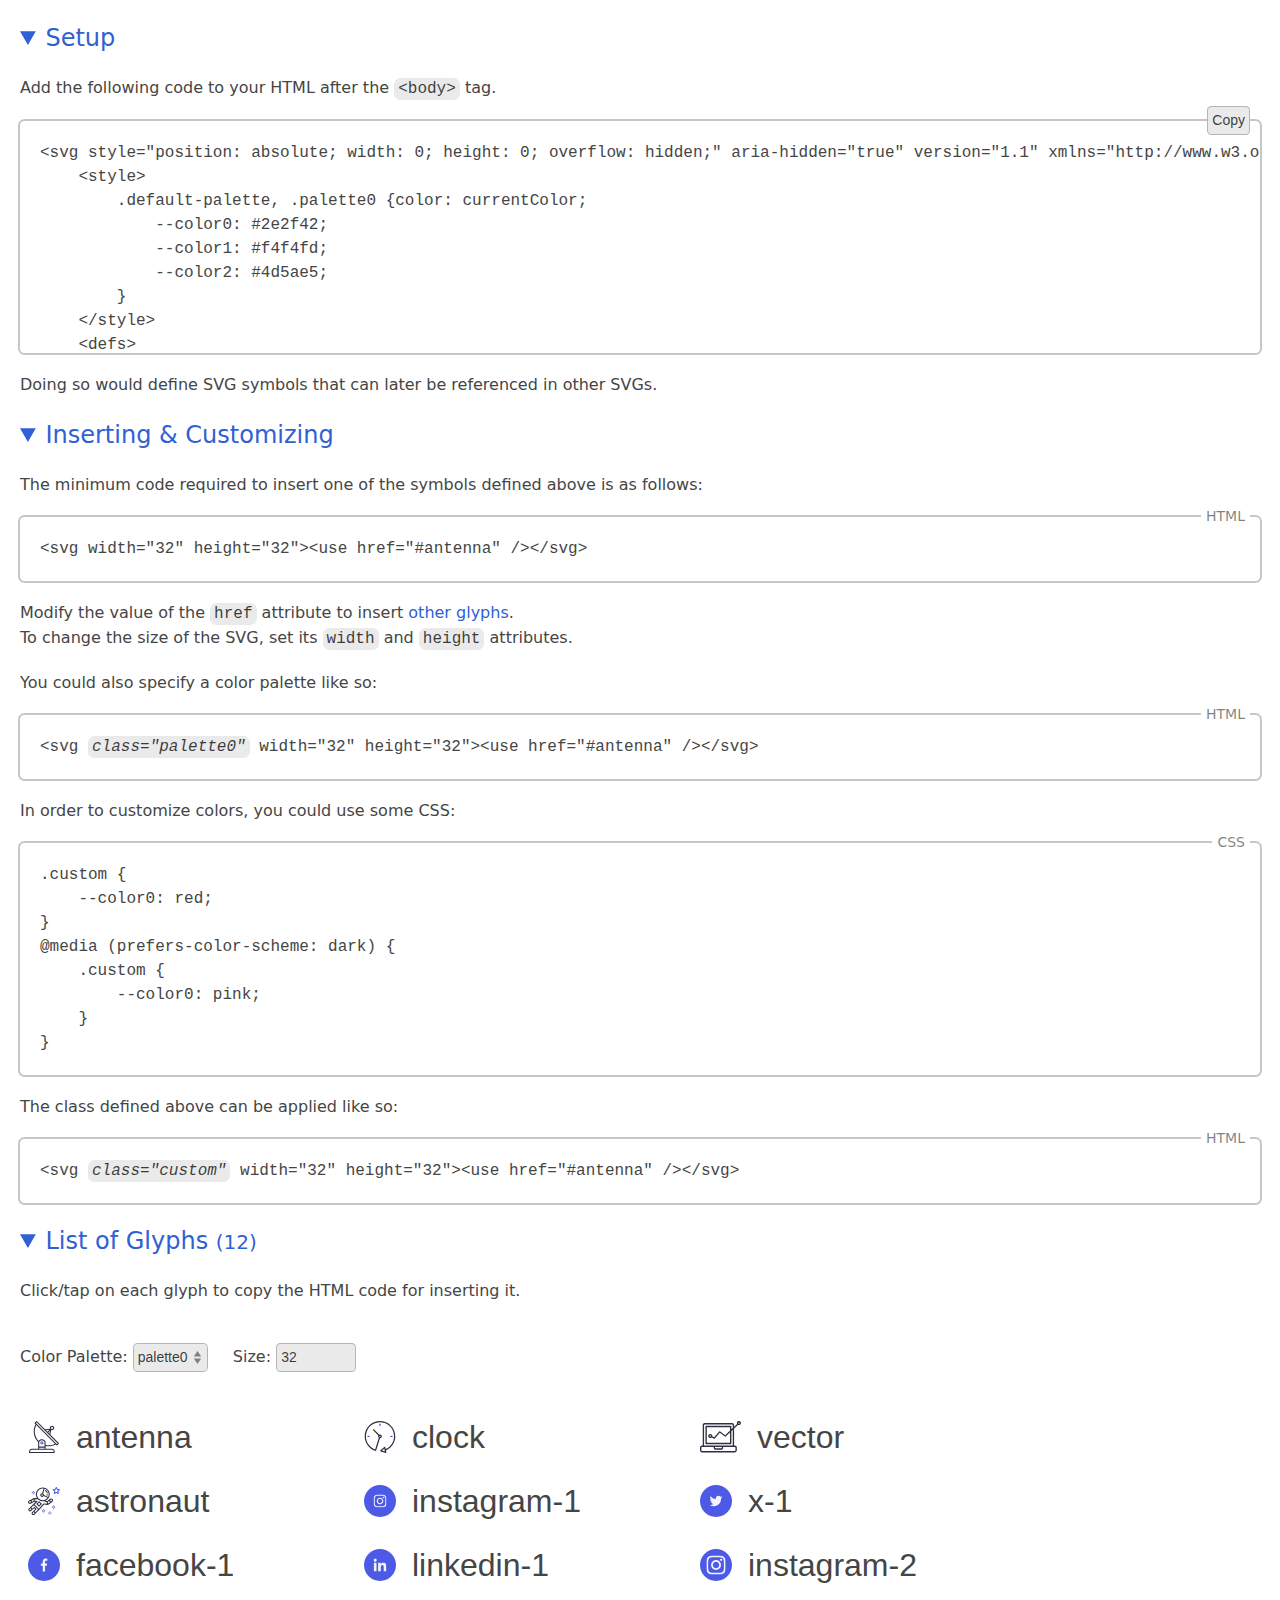
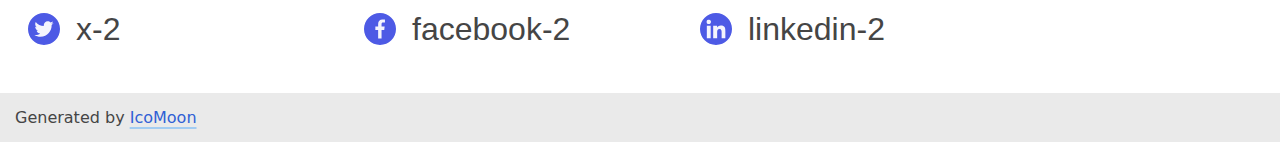
<file: images/sprite-svg/demo.html>
<!doctype html>
<html lang="en">
<head>
    <title>SVG symbol defs | Demo &amp; Reference</title>
    <meta charset="utf-8">
    <meta name="viewport" content="width=device-width, initial-scale=1">
    <meta name="description" content="">
    <!-- The following CSS is not required for using generated glyphs. -->
    <style>::selection{color:var(--off7);background:var(--blue2)}a{color:var(--blue0);text-decoration:none}a:active{color:var(--off7)}@media (hover){a:hover{color:var(--off7)}}.decoratedLinks a{text-decoration:underline;text-decoration-thickness:2px;text-decoration-skip-ink:none;text-decoration-color:var(--color, var(--blue2));text-underline-offset:4px;transition:text-decoration .3s,text-decoration-color .5s,text-underline-offset .3s,color .2s}.decoratedLinks a:hover{--color: var(--off5);text-underline-offset:6px}.decoratedLinks ._noLine,.undecoratedLinks a{text-decoration:none}.decoratedLinks a:focus-visible{text-decoration:none}@keyframes focusRingAnimation{0%{outline-width:4px}}:root,:root.light{color-scheme:light;background:var(--on2);color:var(--fg);font-family:ui-sans-serif,system-ui,-apple-system,sans-serif;font-size:16px;line-height:1.5;--bg: #eaeaea;--fg: #454545;--red-rgb: 215, 0, 21;--red: rgb(var(--red-rgb));--orange: rgb(242, 141, 0);--green: #00a100;--focus: rgba(0, 195, 255, .8);--blue0: #3060d5;--blue2: #a2ccf2;--on2: #fff;--off4: rgba(0, 0, 0, .2254);--off5: rgba(0, 0, 0, .5127);--off6: rgba(0, 0, 0, .7659);--off7: #000}@media (prefers-color-scheme: dark){:root{color-scheme:dark;--bg: #242424;--fg: #bababa;--red-rgb: 255, 105, 97;--red: rgb(var(--red-rgb));--orange: rgb(255, 159, 10);--green: #5eba6e;--focus: rgba(0, 137, 179, .8);--blue0: #8abbef;--blue2: #3e6486;--on2: #000;--off4: rgba(255, 255, 255, .1649);--off5: rgba(255, 255, 255, .4257);--off6: rgba(255, 255, 255, .8142);--off7: #fff}}:root.dark{color-scheme:dark;--bg: #242424;--fg: #bababa;--red-rgb: 255, 105, 97;--red: rgb(var(--red-rgb));--orange: rgb(255, 159, 10);--green: #5eba6e;--focus: rgba(0, 137, 179, .8);--blue0: #8abbef;--blue2: #3e6486;--on2: #000;--off4: rgba(255, 255, 255, .1649);--off5: rgba(255, 255, 255, .4257);--off6: rgba(255, 255, 255, .8142);--off7: #fff}.mvn{margin-bottom:0;margin-top:0}.rltv{position:relative}.monospace,code,pre{font-family:ui-monospace,SFMono-Regular,SF Mono,Menlo,Consolas,Liberation Mono,monospace}body{margin:0;min-height:calc(100vh - 20px);padding-top:20px}details,section{padding:0 20px}details{margin-bottom:20px}details[open]{margin-bottom:0}summary{color:var(--blue0);cursor:default;font-size:1.5em;width:fit-content}summary:hover,summary:active{color:var(--off7)}h1,summary{font-weight:500}h1,strong,code,em{color:var(--off6)}code,em{background:var(--bg);box-shadow:0 0 0 2px var(--bg);margin:0 2px;padding:0 2px}footer{background:var(--bg);line-height:19px;margin-top:20px;padding:15px;position:sticky;top:100%}p{max-width:76ch}p,pre{margin-bottom:20px;margin-top:20px}ul{list-style-position:inside;margin:20px 0;padding:20px}.br0,a,button,code,em,input,pre,select,summary,textarea,ul{border-radius:4.5px}input,select,.copy{box-shadow:inset 0 0 0 1px var(--off4);background-color:var(--bg);border:0;color:var(--off6);font-size:14px;line-height:19px;margin:0;padding:5px}input:hover,input:active,select:hover,select:active,.copy:hover,.copy:active{color:var(--off7);box-shadow:inset 0 0 0 1px var(--off5)}input:focus,select:focus,.copy:focus{box-shadow:none}select{appearance:none;background-image:url([data-uri]);background-position:right center;background-repeat:no-repeat;background-size:1.5em 50%;padding-right:20px}label{display:inline-block;margin:20px 20px 0 0}:focus-visible{outline:3px solid;outline-color:var(--focus);box-shadow:none}:focus-visible:not(:invalid){animation:focusRingAnimation .2s}pre{box-shadow:0 0 0 2px var(--off4);overflow:scroll;padding:20px;position:relative}textarea{background:none;border:0;box-shadow:0 0 0 2px var(--off4);color:var(--fg);display:block;font-size:1rem;margin:10px 0;min-height:1.5em;padding:5px;resize:vertical;width:calc(100% - 10px)}[data-lang]{position:relative}[data-lang]:after{background:var(--on2);border-radius:4.5px;color:var(--off5);content:attr(data-lang);font-size:14px;line-height:1;padding:2px 5px;position:absolute;right:10px;top:-.7em}.copy{position:absolute;right:10px;top:-15px}.copy:disabled{background:var(--on2);box-shadow:inset 0 0 0 1px var(--green);color:var(--green);font-weight:600}._demo_glyphs {background: var(--background, transparent);display: flex;flex-wrap: wrap;margin: 20px -20px 0;padding: 5px 20px 20px;}@media (prefers-color-scheme: dark) {:root.light ._demo_glyphs {background: var(--background, #000);color: #bababa;--on2: #000;--off4: currentColor;--green: #5eba6e;}}@media (prefers-color-scheme: light) {:root.light ._demo_glyphs {background: var(--background, #fff);color: #454545;--on2: #fff;--off4: currentColor;--green: #00a100;}}._demo_glyph {background: none;border: none;color: var(--color);font-family: sans-serif !important;font-size: var(--glyph-size);line-height: 1;margin: 1rem 1rem 0 0;overflow: hidden;padding: 0.5rem;padding: max(0.5rem, 0.15625em);text-align: left;text-overflow: ellipsis;white-space: nowrap;width: 10em;width: max(10em, 15rem);}._demo_glyph span {pointer-events: none;}.centered {display: flex;align-items: center;}.glyphTitle {overflow: hidden;text-overflow: ellipsis;line-height: 1.25;}button._demo_glyph:hover {box-shadow: 0 0 0 2px var(--color, var(--off4));}button._demo_glyph:active {box-shadow: 0 0 0 2px var(--color, var(--fg));}button._demo_glyph._demo_copied {box-shadow: 0 0 0 2px var(--green);}._demo_copied {position: relative;}._demo_copied::before {content: "";}._demo_copied::after {align-items: center;background: linear-gradient(to left, var(--background, var(--on2)) 8ch, transparent);color: var(--color, var(--green));content: "✓ Copied";display: flex;font-family: ui-sans-serif,system-ui,-apple-system,sans-serif !important;font-size: max(1rem, 0.5em);height: 100%;justify-content: right;line-height: 1;padding-right: 0.5em;position: absolute;right: 0;top: 0;width: 50%;}#_demo_defs-wrapper {position: relative;} #_demo_setup {max-height: 8lh;} #_demo_size {width: 5em;} ._demo_glyph svg {flex-shrink: 0; margin-right: 1rem; pointer-events: none;} body {--glyph-size: 32px;}</style>
</head>
<body>
<svg style="position: absolute; width: 0; height: 0; overflow: hidden;" aria-hidden="true" version="1.1" xmlns="http://www.w3.org/2000/svg" xmlns:xlink="http://www.w3.org/1999/xlink">
    <style>
        .default-palette, .palette0 {color: currentColor;
            --color0: #2e2f42;
            --color1: #f4f4fd;
            --color2: #4d5ae5;
        }
    </style>
    <defs>
        <symbol id="antenna" viewBox="0 0 64 64" fill="none">
            <path fill="var(--color0, #2e2f42)" d="M61.5463 44.1952 44.6599 27.1851l1.8741-9.231c0.4836 0.1888 0.9978 0.2875 1.5168 0.2912h0.0128c2.3846 0.0282 4.3404-1.882 4.3687-4.2665s-1.882-4.3404-4.2665-4.3687c-2.3846-0.0281-4.3404 1.882-4.3687 4.2666-6e-3 0.5102 0.0784 1.0174 0.2495 1.4982l-9.92 1.2107L17.9452 0.32C17.7467 0.1175 17.4757 23e-4 17.1921 0c-0.28 15e-4-0.5481 0.1129-0.7466 0.3104l-3.0251 3.008c-0.4164 0.4165-0.4164 1.0917 0 1.5083l1.6277 1.6512c-6.3061 11.5958-4.2578 25.9556 5.039 35.3258 0.0853 0.0816 0.1842 0.1476 0.2922 0.1952-0.0672 0.361-0.1022 0.7272-0.1045 1.0944v12.3734h-12.8C4.5308 55.4701 2.145 57.856 2.1415 60.8l0 2.1333C2.1415 63.5224 2.6191 64 3.2082 64h49.0666c0.5891 0 1.0667-0.4776 1.0667-1.0667V60.8c-35e-4-2.944-2.3893-5.3299-5.3333-5.3333h-12.8v-5.4838c2.0052 0.4206 4.0482 0.635 6.097 0.64 4.9163-53e-4 9.7543-1.2309 14.08-3.5669l1.6363 1.6459c0.1985 0.2025 0.4695 0.3177 0.7531 0.32 0.28-15e-4 0.5481-0.113 0.7466-0.3104l3.0251-3.008c0.4164-0.4166 0.4164-1.0918 0-1.5083zM46.5596 12.4661c0.8354-0.8309 2.1862-0.8272 3.017 82e-4 0.8309 0.8353 0.8272 2.1861-82e-4 3.0169-0.3998 0.3977-0.9409 0.6209-1.5049 0.6208h-64e-4c-1.1781-61e-4-2.1284-0.9661-2.1223-2.1444 3e-3-0.564 0.2291-1.1037 0.629-1.5015zM44.0487 19.4752l-1.1968 5.8912-2.351-2.3648zM42.837 17.6715l-3.84 3.8176-2.9707-2.9867zM48.0082 57.6c1.7673 0 3.2 1.4327 3.2 3.2v1.0667H4.2748l0-1.0667c0-1.7673 1.4327-3.2 3.2-3.2zM33.0748 53.3333v2.1334H22.4081v-2.1334zM22.4081 51.2v-8.1067c0-2.5877 2.3926-4.6933 5.3334-4.6933s5.3333 2.1056 5.3333 4.6933V51.2zM35.2082 47.808v-4.7147c0-3.7642-3.3494-6.8266-7.4667-6.8266-2.6622-0.0408-5.1515 1.3142-6.5622 3.5722-8.1154-8.5476-9.9429-21.2904-4.5572-31.7742l37.2037 37.4169c-5.7448 2.9224-12.3303 3.7452-18.6176 2.3264zM57.7863 46.4405l-1.5029-1.5114L17.1815 5.5915 15.6721 4.0789l1.5094-1.504 15.8698 15.9595c75e-4 0 0.0118 0.0139 0.0193 0.0192l26.2293 26.3829z" />
            <path fill="var(--color2, #4d5ae5)" d="M27.7511 40.5333h-96e-4c-1.7673-27e-4-3.2021 1.4279-3.2048 3.1952s1.4279 3.2021 3.1952 3.2048h96e-4c1.7673 27e-4 3.2021-1.4279 3.2048-3.1952 26e-4-1.7673-1.4279-3.2021-3.1952-3.2048zM28.4978 44.4896c-0.2008 0.1997-0.473 0.3114-0.7563 0.3104-0.5891-31e-4-1.0641-0.4831-1.0611-1.0722 15e-4-0.282 0.1146-0.5518 0.3144-0.7508 0.1986-0.1974 0.4667-0.3089 0.7467-0.3104 0.5891 31e-4 1.0641 0.4831 1.0611 1.0722-15e-4 0.282-0.1146 0.5518-0.3144 0.7508z" />
        </symbol>
        <symbol id="clock" viewBox="0 0 64 64" fill="var(--color2, #4d5ae5)">
            <path fill="var(--color0, #2e2f42)" d="M62.5933 30.6025C62.5899 13.6978 48.8828-34e-4 31.9775 0 15.0728 34e-4 1.3716 13.7109 1.375 30.6157c29e-4 13.3159 8.6138 25.1021 21.2988 29.1524 0.1211 0.0381 0.2471 0.0576 0.3736 0.0571 0.2412-5e-4 0.4775-0.0649 0.685-0.1875 0.27-0.1597 0.4717-0.4136 0.5664-0.7129l7.73-24.5c2.1133-0.0107 3.8174-1.7329 3.8062-3.8457-0.0108-2.1133-1.7325-3.8174-3.8457-3.8066-0.5684 24e-4-1.1294 0.1333-1.6402 0.3828L20.1372 16.9419c-0.5068-0.4893-1.314-0.4751-1.8032 0.0312-0.4776 0.4947-0.4776 1.2779 0 1.7725l10.2065 10.2183c-0.7832 1.5986-0.3354 3.5283 1.0728 4.6181L22.248 56.9277C7.6924 51.5659 0.2393 35.4199 5.6011 20.8643 10.9629 6.3086 27.1089-1.1445 41.6646 4.2173 56.2202 9.5791 63.6733 25.7256 58.3115 40.2808c-2.6196 7.1113-8.0019 12.8623-14.9243 15.9467l-0.7959-3.7485c-0.1455-0.689-0.8227-1.1294-1.5117-0.9834-0.2173 0.0464-0.419 0.1485-0.585 0.2964l-7.6738 6.8511c-0.5264 0.4682-0.5732 1.2744-0.1045 1.8008 0.1524 0.1709 0.3477 0.2978 0.5664 0.3676l9.7974 3.127c0.6704 0.2153 1.3887-0.1533 1.604-0.8242 0.0683-0.2119 0.0796-0.4375 0.0337-0.6553l-0.7822-3.6782c11.3286-4.7759 18.684-15.8843 18.6577-28.1783zM31.9844 29.3272c0.7041 0 1.2754 0.5712 1.2754 1.2753 0 0.7046-0.5713 1.2754-1.2754 1.2754-0.7046 0-1.2754-0.5708-1.2754-1.2754 0-0.7041 0.5708-1.2753 1.2754-1.2753zM36.1851 59.0552l4.3681-3.8965 1.2056 5.6807z" />
            <path d="M30.709 6.3701v2.5508c0 0.7046 0.5708 1.2754 1.2754 1.2754 0.7041 0 1.2754-0.5708 1.2754-1.2754V6.3701c0-0.7041-0.5713-1.2754-1.2754-1.2754-0.7046 0-1.2754 0.5713-1.2754 1.2754z" />
            <path d="M7.752 29.3271c-0.7046 0-1.2754 0.5713-1.2754 1.2754 0 0.7046 0.5708 1.2754 1.2753 1.2754h2.5508c0.7046 0 1.2754-0.5708 1.2754-1.2754 0-0.7041-0.5708-1.2754-1.2754-1.2754z" />
            <path d="M56.2162 31.8779c0.7046 0 1.2754-0.5708 1.2754-1.2754 0-0.7041-0.5708-1.2754-1.2754-1.2754h-2.5507c-0.7041 0-1.2754 0.5713-1.2754 1.2754 0 0.7046 0.5713 1.2754 1.2754 1.2754z" />
        </symbol>
        <symbol id="vector" viewBox="0 0 64 50" fill="none">
            <path fill="var(--color0, #2e2f42)" d="M3.1983 49.0856h51.1732c1.7663 0 3.1984-1.4321 3.1984-3.1983v-4.2645c0-1.7662-1.4321-3.1983-3.1984-3.1983h-1.0661V11.8379l6.0557-5.7366c1.4055 0.6929 3.1067 0.2723 4.0265-0.9974 0.9204-1.2691 0.7913-3.0166-0.305-4.1369-1.0963-1.1202-2.8402-1.2873-4.1296-0.3956-1.2889 0.8922-1.747 2.5835-1.0849 4.0041l-4.5627 4.3254V6.4412c0-1.7662-1.432-3.1983-3.1983-3.1983l-42.6443 0c-1.7663 0-3.1984 1.4321-3.1984 3.1983l0 31.9833H3.1983C1.4321 38.4245 0 39.8566 0 41.6228v4.2645c0 1.7662 1.4321 3.1983 3.1983 3.1983zM60.7682 2.1768c0.5887 0 1.0661 0.4774 1.0661 1.0661 0 0.5888-0.4774 1.0661-1.0661 1.0661-0.5888 0-1.0661-0.4773-1.0661-1.0661 0-0.5887 0.4773-1.0661 1.0661-1.0661zM6.3967 6.4412c0-0.5887 0.4773-1.0661 1.0661-1.0661l42.6443 0c0.5887 0 1.0661 0.4774 1.0661 1.0661v4.4774l-2.1322 2.026V8.5735c0-0.5888-0.4774-1.0662-1.0661-1.0662l-38.3799 0c-0.5888 0-1.0661 0.4774-1.0661 1.0661l0 26.6528c0 0.5887 0.4773 1.0661 1.0661 1.0661h38.3799c0.5887 0 1.0661-0.4774 1.0661-1.0661V15.8774l2.1322-2.0203v24.5674H6.3967zM15.9916 20.3006c-1.4424-41e-4-2.709 0.9568-3.0926 2.3473-0.3837 1.3904 0.2103 2.8651 1.4508 3.6012 1.24 0.7361 2.8199 0.5513 3.8563-0.4518l3.7059 1.8594c0.4305 0.2155 0.9526 0.1145 1.2727-0.2452l7.8777-8.8625 7.7438 5.8027c0.4154 0.3113 0.9954 0.2779 1.3722-0.0786l6.7304-6.3754v16.2624H10.6611V9.6396l36.2477 0v5.3206l-7.543 7.1432-7.8089-5.8543c-0.4435-0.3321-1.0677-0.2696-1.4362 0.1442l-7.9859 8.9854-2.9855-1.4929c0.0219-0.1281 0.0354-0.2572 0.0407-0.3868 0-1.7663-1.4321-3.1984-3.1984-3.1984zM17.0577 23.499c0 0.5887-0.4773 1.0661-1.0661 1.0661-0.5887 0-1.0661-0.4774-1.0661-1.0661 0-0.5888 0.4774-1.0661 1.0661-1.0661 0.5888 0 1.0661 0.4773 1.0661 1.0661zM23.4544 40.5567h10.6611v1.0661c0 0.5888-0.4774 1.0661-1.0661 1.0661h-8.5289c-0.5888 0-1.0661-0.4773-1.0661-1.0661zM2.1322 41.6228c0-0.5887 0.4774-1.0661 1.0661-1.0661h18.1239v1.0661c0 1.7663 1.432 3.1983 3.1983 3.1983h8.5289c1.7662 0 3.1983-1.432 3.1983-3.1983v-1.0661h18.1238c0.5888 0 1.0661 0.4774 1.0661 1.0661v4.2645c0 0.5887-0.4773 1.0661-1.0661 1.0661H3.1983c-0.5887 0-1.0661-0.4774-1.0661-1.0661z" />
        </symbol>
        <symbol id="astronaut" viewBox="0 0 64 64" fill="var(--color2, #4d5ae5)">
            <path d="M63.9481 9.0481c-0.1259-0.3851-0.4586-0.6666-0.8608-0.7254L59.2665 7.767 57.5566 4.3046c-0.3583-0.7297-1.5541-0.7297-1.9125-1e-4L53.9342 7.767 50.1133 8.3229c-0.4021 0.0586-0.7349 0.3392-0.8619 0.7253-0.1248 0.3862-0.0214 0.8107 0.2699 1.0934l2.7659 2.6956-0.6528 3.8059c-0.0682 0.4 0.096 0.8043 0.4235 1.0433 0.3318 0.2411 0.7648 0.2709 1.1243 0.081l3.4177-1.7974 3.4177 1.7974c0.1557 0.0821 0.3275 0.1226 0.4971 0.1226 0.2207 0 0.4416-0.0682 0.6272-0.2037 0.3285-0.2389 0.4928-0.6433 0.4235-1.0433l-0.6527-3.8059 2.7659-2.6956c0.2898-0.2837 0.3944-0.7072 0.2695-1.0934zM59.0223 11.702c-0.2506 0.2443-0.3659 0.5984-0.3061 0.9441l0.3818 2.2282-2.001-1.0517c-0.1557-0.0822-0.3264-0.1227-0.4971-0.1227s-0.3403 0.0405-0.4972 0.1227l-2.0011 1.0517 0.3819-2.2282c0.0597-0.3457-0.0555-0.6987-0.3062-0.9441l-1.6202-1.5786 2.2379-0.3254c0.3477-0.0501 0.6475-0.2687 0.8032-0.5835l1.0006-2.0266 1.0005 2.0266c0.1557 0.3146 0.4555 0.5334 0.8032 0.5835l2.2379 0.3254z" />
            <path d="M52.2669 41.0444h-2.1334v2.1334h2.1334z" />
            <path d="M52.2669 45.3112h-2.1334v2.1334h2.1334z" />
            <path d="M54.4003 43.1778h-2.1334v2.1334h2.1334z" />
            <path d="M50.1337 43.1778h-2.1334v2.1334h2.1334z" />
            <path d="M44.8002 52.778h-2.1334v2.1333h2.1334z" />
            <path d="M44.8002 57.0446h-2.1334v2.1335h2.1334z" />
            <path d="M46.9336 54.9113h-2.1334v2.1335h2.1334z" />
            <path d="M42.6668 54.9113h-2.1334v2.1335h2.1334z" />
            <path d="M32 48.5113h-2.1334v2.1334H32z" />
            <path d="M32 52.778h-2.1334v2.1333H32z" />
            <path d="M34.1334 50.6445H32v2.1334h2.1334z" />
            <path d="M29.8666 50.6445h-2.1334v2.1334h2.1334z" />
            <path d="M11.733 12.2439H9.5996l0 2.1334h2.1334z" />
            <path d="M11.733 16.5108H9.5996l0 2.1334h2.1334z" />
            <path d="M13.8663 14.3774h-2.1334v2.1334h2.1334z" />
            <path d="M9.5996 14.3774H7.4662l0 2.1334h2.1334z" />
            <path fill="var(--color0, #2e2f42)" d="M49.4295 28.3189c-0.5749-0.7755-1.4186-1.2746-2.3765-1.4091-0.9621-0.1365-1.9115 0.1162-2.6796 0.704l-2.5035 1.9189-11e-4 11e-4-3.7953 2.8342-2.7158-1.0816c4.8427-2.1728 8.2274-7.0166 8.2274-12.6402 0-7.646-6.2455-13.8669-13.9224-13.8669-7.6769 0-13.9222 6.2209-13.9222 13.8669 0 2.7713 0.8288 5.3483 2.24 7.5168l-5.5276-0.048c-32e-4 0-63e-4 0-96e-4 0-0.0171 0-0.0309 85e-4-0.0469 97e-4-0.1056 42e-4-0.2091 0.0256-0.3103 0.0618-0.0257 97e-4-0.0523 0.015-0.0768 0.0267-0.0127 53e-4-0.0256 63e-4-0.0384 0.0127l-6.4662 3.1926c-11e-4 0-21e-4 0-21e-4 1e-3l-3.7868 1.821c-0.0416 0.0181-0.0843 0.0426-0.1259 0.0704-1.5094 1.0047-2.0235 2.9781-1.1968 4.5909 0.4405 0.8576 1.1904 1.4892 2.1121 1.7782 0.3552 0.1108 0.7179 0.1653 1.0784 0.1653 0.5792 0 1.1531-0.1418 1.6789-0.4223l2.7755-1.4763 4.5281-2.3382 2.7136-0.016L4.3963 44.4237c-1e-3 11e-4-21e-4 11e-4-32e-4 21e-4l-2.6775 2.6667c-0.6325 0.6294-0.9802 1.4645-0.9802 2.3553 0 0.8896 0.3477 1.7269 0.9802 2.3574 0.6497 0.6464 1.5041 0.9706 2.3585 0.9706 0.8555 0 1.7087-0.3242 2.3605-0.9706l2.6283-2.6177 3.4817-2.5995 1.8016 1.7941-3.5233 3.5083c-1e-3 12e-4-21e-4 12e-4-32e-4 22e-4l-2.6775 2.6666c-0.6325 0.6294-0.9802 1.4645-0.9802 2.3553 0 0.8896 0.3477 1.7269 0.9802 2.3574 0.6497 0.6464 1.5052 0.9707 2.3596 0.9707s1.7099-0.3243 2.3605-0.9707l2.6784-2.6667 4.2849-4.2666c11e-4-12e-4 11e-4-22e-4 21e-4-33e-4l2.0193-2-75e-4-75e-4c0.0127-0.0128 0.0308-0.0172 0.0437-0.0309l10.3319-11.3164 6.942 0.9877c0.0501 75e-4 0.1003 0.0107 0.1504 0.0107 0.1291 0 0.2539-0.0309 0.3744-0.0768 0.0352-0.0127 0.0661-0.0299 0.0992-0.0469 0.0384-0.0192 0.0789-0.0298 0.1153-0.0543l6.4267-4.2667c0.0235-0.016 0.0363-0.0417 0.0586-0.0587 0.0257-0.0202 0.0577-0.0287 0.081-0.0512l2.5429-2.3819c1.3232-1.2398 1.5056-3.2707 0.4239-4.7235zM4.2608 35.5403c-0.3466 0.1856-0.7402 0.2229-1.1168 0.1035-0.3733-0.1163-0.6762-0.3713-0.8533-0.7158-0.3222-0.6272-0.1355-1.391 0.4287-1.8037l2.6273-1.2641 0.6325 1.8486 0.2656 0.7765zM11.2551 31.8849l-3.0966 1.6-0.5109-1.4934-0.3669-1.0731 4.0535-2.0012zM41.4539 18.644c0 1.8368-0.4384 3.5692-1.1979 5.119l-8.3627-3.7984c-0.0876-1.1467-0.6827-2.1504-1.5766-2.7756l2.9281-9.7206c4.7553 1.5126 8.2091 5.9489 8.2091 11.1756zM17.876 18.644c0-6.4694 5.2886-11.7335 11.789-11.7335 0.5056 0 1.0005 0.0426 1.4901 0.1045l-2.864 9.5074c-0.0384-11e-4-0.0747-0.0118-0.1142-0.0118-2.0651 0-3.7451 1.6747-3.7451 3.7335 0 2.0586 1.68 3.7334 3.7451 3.7334 1.3888 0 2.5888-0.7669 3.2363-1.8892l7.7249 3.5095c-2.1494 2.8928-5.5894 4.7798-9.4733 4.7798-6.5002 0-11.7888-5.2641-11.7888-11.7336zM29.7887 20.2441c0 0.8821-0.7232 1.6-1.6118 1.6-0.8885 0-1.6117-0.7179-1.6117-1.6 0-0.8822 0.7232-1.6001 1.6117-1.6001 0.8886 0 1.6118 0.7179 1.6118 1.6001zM4.9297 50.2925c-0.4725 0.4683-1.2374 0.4673-1.7088 11e-4-0.2272-0.2272-0.352-0.5268-0.352-0.8458 0-0.3179 0.1248-0.6177 0.352-0.8427l1.9242-1.9169 1.7024 1.695zM11.3574 57.7594c-0.4725 0.4682-1.2384 0.4694-1.7099 11e-4-0.2272-0.2272-0.352-0.5269-0.352-0.8459 0-0.3179 0.1248-0.6176 0.352-0.8426l1.9254-1.9179 0.8054 0.8011 0.8982 0.8939zM18.3208 50.8217c-11e-4 1e-3-21e-4 1e-3-33e-4 21e-4l-3.5296 3.52-0.8054-0.8011-0.8982-0.8939 3.5265-3.5104c0 0 0 0 0-1e-3 11e-4-11e-4 21e-4-11e-4 32e-4-21e-4 0.08-0.08 0.1301-0.176 0.1793-0.2709 0.0138-0.0278 0.0405-0.0513 0.0522-0.08 0.0331-0.0821 0.0384-0.1706 0.0513-0.2572 63e-4-0.0491 0.0277-0.0948 0.0277-0.1451 0-0.0715-0.0256-0.1407-0.0405-0.2112-0.0127-0.064-0.0127-0.1292-0.0374-0.1909-0.0405-0.1003-0.1098-0.1888-0.1823-0.2753-0.0203-0.0235-0.0278-0.0533-0.0502-0.0757 0 0 0 0-11e-4 0-11e-4-1e-3-11e-4-33e-4-21e-4-43e-4l-3.2139-3.2c-0.0342-0.0341-0.0779-0.048-0.1163-0.0768-0.0565-0.0437-0.1109-0.0842-0.1739-0.1152-0.0607-0.0299-0.1226-0.048-0.1866-0.0651-0.0682-0.0193-0.1344-0.0342-0.2059-0.0395-0.0651-43e-4-0.1259 21e-4-0.1909 96e-4-0.0715 85e-4-0.1386 0.0181-0.208 0.0405-0.0672 0.0214-0.1268 0.0544-0.1887 0.0896-0.0395 0.0224-0.0843 0.0299-0.1216 0.0576L8.4584 46.973 6.6567 45.1788l4.798-4.7723 8.7212 8.5773zM31.9584 36.7883c-0.0309-42e-4-0.0598 75e-4-0.0906 54e-4-0.0779-43e-4-0.1525 11e-4-0.2304 0.0139-0.0608 0.0106-0.1184 0.0223-0.176 0.0426-0.0683 0.0235-0.1302 0.0555-0.1932 0.0939-0.0597 0.0362-0.1141 0.0746-0.1663 0.1226-0.0257 0.0224-0.0565 0.0331-0.08 0.0586l-9.3966 10.2914-8.6561-8.5132 5.6662-5.6364c0.4171-0.416 0.4193-1.0912 33e-4-1.5094-0.2102-0.2101-0.4864-0.3136-0.7627-0.3125v-1e-3l-4.4374 0.0267 0.0555-3.215 6.2081 0.0534c2.5302 2.5878 6.0587 4.2017 9.9628 4.2017 0.8746 0 1.728-0.0906 2.5589-0.2454 0.08 0.064 0.1589 0.1292 0.2592 0.1697l4.8194 1.92 0.305 1.5168 0.3562 1.7706zM40.0406 37.1446l-0.6261-3.1158 2.8928-2.1601 0.7574 1.0048 1.136 1.5083zM47.5479 31.4826l-1.6758 1.5702-1.8624-2.4726 1.6629-1.2746c0.3104-0.2389 0.7019-0.336 1.0859-0.2859 0.3861 0.0544 0.7275 0.256 0.96 0.5685 0.4331 0.5835 0.3595 1.3974-0.1706 1.8944z" />
            <path fill="var(--color0, #2e2f42)" d="M27.2042 37.0881l-4.286-4.2667c-0.4149-0.4149-1.0891-0.4149-1.5051 0l-4.2848 4.2667c-0.2005 0.2016-0.3137 0.4725-0.3137 0.7562 0 0.2838 0.112 0.5558 0.3137 0.7563l4.2848 4.2667c0.208 0.2069 0.4811 0.3104 0.7531 0.3104s0.545-0.1035 0.752-0.3104l4.286-4.2667c0.2005-0.2005 0.3146-0.4725 0.3146-0.7563 0-0.2837-0.1131-0.5557-0.3146-0.7562zM22.1662 40.606l-2.7734-2.7617 2.7734-2.7616 2.7744 2.7616z" />
            <path fill="var(--color0, #2e2f42)" d="M34.3285 10.1415l-0.5152 2.0716c0.1419 0.0352 3.4753 0.9035 3.4753 4.2977h2.1334c-1e-4-4.0343-3.3313-5.9309-5.0935-6.3693z" />
            <path fill="var(--color0, #2e2f42)" d="M39.422 18.644h-2.1334v2.1335h2.1334z" />
        </symbol>
        <symbol id="instagram-1" viewBox="0 0 40 40" fill="none">
            <path fill="var(--color2, #4d5ae5)" d="M40 20c0 5.5228-2.2386 10.5228-5.8579 14.1421S25.5228 40 20 40 9.4772 37.7614 5.8579 34.1421C2.2386 30.5228 0 25.5228 0 20S2.2386 9.4772 5.8579 5.8579C9.4772 2.2386 14.4772 0 20 0s10.5228 2.2386 14.1421 5.8579C37.7614 9.4772 40 14.4772 40 20z" />
            <g fill="var(--color1, #f4f4fd)" clip-path="url(#clip0_1027721_142)">
                <path d="M27.9843 16.704c-0.0375-0.8501-0.175-1.4346-0.3719-1.941-0.2032-0.5376-0.5157-1.0189-0.9252-1.419-0.4001-0.4063-0.8846-0.7221-1.416-0.922-0.5093-0.197-1.0907-0.3345-1.9409-0.3719C22.4738 12.0094 22.2019 12 20.0296 12s-2.4442 94e-4-3.2975 0.0469c-0.8501 0.0375-1.4346 0.1751-1.9409 0.3719-0.5377 0.2031-1.019 0.5157-1.4191 0.9252-0.4063 0.4001-0.722 0.8846-0.9221 1.4159-0.1969 0.5095-0.3344 1.0908-0.3719 1.941-0.0406 0.8565-0.05 1.1284-0.05 3.3007s94e-4 2.4442 0.0469 3.2975c0.0374 0.8501 0.175 1.4346 0.372 1.941 0.2031 0.5376 0.5188 1.0189 0.9251 1.419 0.4001 0.4063 0.8846 0.7221 1.4159 0.9221 0.5095 0.1969 1.0908 0.3344 1.9411 0.3719C17.5822 27.9907 17.8543 28 20.0266 28s2.4442-93e-4 3.2975-0.0469c0.8501-0.0375 1.4346-0.175 1.9409-0.3719 1.0753-0.4158 1.9254-1.2659 2.3412-2.3411 0.1968-0.5095 0.3344-1.0909 0.3719-1.941 0.0375-0.8533 0.0469-1.1252 0.0469-3.2975s-32e-4-2.4442-0.0407-3.2976zM26.5435 23.2366c-0.0345 0.7814-0.1657 1.2033-0.2751 1.4846-0.2689 0.6971-0.8221 1.2503-1.5191 1.5191-0.2813 0.1094-0.7063 0.2407-1.4847 0.275-0.8439 0.0376-1.097 0.0469-3.2318 0.0469s-2.3911-93e-4-3.232-0.0469c-0.7814-0.0343-1.2033-0.1656-1.4846-0.275-0.3469-0.1282-0.6626-0.3313-0.9189-0.597-0.2657-0.2595-0.4688-0.572-0.597-0.9189-0.1094-0.2813-0.2407-0.7064-0.275-1.4847-0.0376-0.8439-0.0469-1.0971-0.0469-3.2319s93e-4-2.3911 0.0469-3.2318c0.0343-0.7814 0.1656-1.2034 0.275-1.4847 0.1282-0.347 0.3313-0.6626 0.6002-0.919 0.2593-0.2657 0.5719-0.4689 0.9189-0.5969 0.2813-0.1094 0.7064-0.2407 1.4846-0.2751 0.8439-0.0375 1.0972-0.0469 3.2319-0.0469 2.1379 0 2.391 94e-4 3.2319 0.0469 0.7814 0.0344 1.2034 0.1657 1.4847 0.2751 0.3468 0.128 0.6626 0.3312 0.9188 0.5969 0.2657 0.2594 0.4689 0.572 0.5971 0.919 0.1094 0.2813 0.2406 0.7063 0.2751 1.4847 0.0374 0.8439 0.0468 1.097 0.0468 3.2318s-94e-4 2.3849-0.0468 3.2288z" />
                <path d="M20.0296 15.8914c-2.2691 0-4.1101 1.8409-4.1101 4.1101 0 2.2693 1.841 4.1102 4.1101 4.1102 2.2693 0 4.1102-1.8409 4.1102-4.1102 0-2.2692-1.8409-4.1101-4.1102-4.1101zM20.0296 22.6677c-1.472 0-2.6661-1.194-2.6661-2.6662s1.1941-2.6661 2.6661-2.6661c1.4723 0 2.6662 1.1939 2.6662 2.6661s-1.1939 2.6662-2.6662 2.6662z" />
                <path d="M25.262 15.7289c0 0.5299-0.4297 0.9595-0.9597 0.9595-0.5299 0-0.9595-0.4296-0.9595-0.9595 0-0.53 0.4296-0.9596 0.9595-0.9596 0.53 0 0.9597 0.4296 0.9597 0.9596z" />
            </g>
            <defs>
                <clipPath id="clip0_1027721_142">
                    <rect fill="#fff" transform="translate(12 12)" width="16" height="16" />
                </clipPath>
            </defs>
        </symbol>
        <symbol id="x-1" viewBox="0 0 40 40" fill="none">
            <path fill="var(--color2, #4d5ae5)" d="M40 20c0 5.5228-2.2386 10.5228-5.8579 14.1421S25.5228 40 20 40 9.4772 37.7614 5.8579 34.1421C2.2386 30.5228 0 25.5228 0 20S2.2386 9.4772 5.8579 5.8579C9.4772 2.2386 14.4772 0 20 0s10.5228 2.2386 14.1421 5.8579C37.7614 9.4772 40 14.4772 40 20z" />
            <path fill="var(--color1, #f4f4fd)" d="M28 15.039c-0.595 0.261-1.229 0.434-1.89 0.518 0.68-0.406 1.199-1.044 1.443-1.813-0.634 0.378-1.334 0.645-2.08 0.794-0.602-0.641-1.46-1.038-2.396-1.038-1.816 0-3.278 1.474-3.278 3.281 0 0.26 0.022 0.51 0.076 0.748-2.727-0.133-5.14-1.44-6.761-3.431-0.283 0.491-0.449 1.053-0.449 1.658 0 1.136 0.585 2.143 1.457 2.726-0.527-0.01-1.044-0.163-1.482-0.404 0 0.01 0 0.023 0 0.036 0 1.594 1.137 2.918 2.628 3.223-0.267 0.073-0.558 0.108-0.86 0.108-0.21 0-0.422-0.012-0.621-0.056 0.425 1.299 1.631 2.254 3.065 2.285-1.116 0.873-2.533 1.399-4.067 1.399-0.269 0-0.527-0.012-0.785-0.045 1.453 0.937 3.175 1.472 5.032 1.472 6.036 0 9.336-5 9.336-9.334 0-0.145-5e-3-0.285-0.012-0.424 0.651-0.462 1.198-1.039 1.644-1.703z" />
        </symbol>
        <symbol id="facebook-1" viewBox="0 0 40 40" fill="none">
            <path fill="var(--color2, #4d5ae5)" d="M40 20c0 5.5228-2.2386 10.5228-5.8579 14.1421C30.5229 37.7614 25.5229 40 20 40c-5.5228 0-10.5228-2.2386-14.1421-5.8579C2.2386 30.5228 0 25.5228 0 20S2.2386 9.4772 5.8579 5.8579C9.4772 2.2386 14.4772 0 20 0c5.5229 0 10.5229 2.2386 14.1421 5.8579C37.7614 9.4772 40 14.4772 40 20z" />
            <path fill="var(--color1, #f4f4fd)" d="M22.6646 14.6567h1.4607v-2.544C23.8733 12.078 23.0066 12 21.9973 12c-2.106 0-3.5487 1.3247-3.5487 3.7593V18h-2.324v2.844h2.324V28h2.8494v-7.1553h2.23l0.354-2.844h-2.5847v-1.9594c7e-4-0.822 0.222-1.3846 1.3673-1.3846z" />
        </symbol>
        <symbol id="linkedin-1" viewBox="0 0 40 40" fill="none">
            <path fill="var(--color2, #4d5ae5)" d="M40 20c0 5.5228-2.2386 10.5228-5.8579 14.1421S25.5228 40 20 40 9.4772 37.7614 5.8579 34.1421C2.2386 30.5228 0 25.5228 0 20S2.2386 9.4772 5.8579 5.8579C9.4772 2.2386 14.4772 0 20 0s10.5228 2.2386 14.1421 5.8579C37.7614 9.4772 40 14.4772 40 20z" />
            <g fill="var(--color1, #f4f4fd)" clip-path="url(#clip0_1027721_142)">
                <path d="M27.996 28v-6e-4H28v-5.868c0-2.8707-0.618-5.082-3.974-5.082-1.6133 0-2.696 0.8853-3.138 1.7246h-0.0466v-1.4566h-3.182v10.682h3.3133V22.71c0-1.3926 0.264-2.7393 1.9887-2.7393 1.6993 0 1.7246 1.5893 1.7246 2.8287V28z" />
                <path d="M12.264 17.318h3.3174V28H12.264z" />
                <path d="M13.9214 12C12.8607 12 12 12.8607 12 13.9213c0 1.0607 0.8607 1.9394 1.9214 1.9394 1.0606 0 1.9213-0.8787 1.9213-1.9394C15.842 12.8607 14.9814 12 13.9214 12z" />
            </g>
        </symbol>
        <symbol id="instagram-2" viewBox="0 0 40 40" fill="none">
            <path fill="var(--color2, #4d5ae5)" d="M40 20c0 5.5228-2.2386 10.5228-5.8579 14.1421S25.5228 40 20 40 9.4772 37.7614 5.8579 34.1421C2.2386 30.5228 0 25.5228 0 20S2.2386 9.4772 5.8579 5.8579C9.4772 2.2386 14.4772 0 20 0s10.5228 2.2386 14.1421 5.8579C37.7614 9.4772 40 14.4772 40 20z" />
            <g fill="var(--color1, #f4f4fd)" clip-path="url(#clip0_431671_2298)">
                <path d="M31.9765 15.0561c-0.0562-1.2752-0.2624-2.1519-0.5578-2.9116-0.3048-0.8064-0.7736-1.5283-1.3879-2.1285-0.6001-0.6095-1.3268-1.0831-2.1239-1.3831-0.764-0.2954-1.6361-0.5016-2.9114-0.5578C23.7108 8.0141 23.303 8 20.0445 8c-3.2584 0-3.6663 0.0141-4.9463 0.0703-1.2752 0.0563-2.1519 0.2627-2.9114 0.5579-0.8065 0.3047-1.5285 0.7736-2.1286 1.3878-0.6095 0.6002-1.0829 1.3269-1.3831 2.1239-0.2954 0.7643-0.5016 1.6362-0.5578 2.9114-0.061 1.2847-0.0751 1.6926-0.0751 4.951 0 3.2585 0.0141 3.6663 0.0703 4.9463 0.0562 1.2752 0.2626 2.1519 0.558 2.9116 0.3048 0.8064 0.7782 1.5283 1.3877 2.1285 0.6001 0.6095 1.3268 1.0831 2.1239 1.3831 0.7642 0.2954 1.6362 0.5016 2.9116 0.5578 1.2797 0.0564 1.6878 0.0703 4.9462 0.0703 3.2585 0 3.6663-0.0139 4.9463-0.0703 1.2752-0.0562 2.1519-0.2624 2.9114-0.5578 1.6129-0.6236 2.8881-1.8989 3.5117-3.5116 0.2953-0.7642 0.5017-1.6364 0.5579-2.9116 0.0562-1.28 0.0703-1.6878 0.0703-4.9463 0-3.2584-48e-4-3.6663-0.061-4.9462zM29.8153 24.8549c-0.0517 1.1721-0.2486 1.805-0.4126 2.227-0.4033 1.0455-1.2331 1.8753-2.2787 2.2786-0.4219 0.1641-1.0595 0.361-2.227 0.4124-1.2659 0.0564-1.6455 0.0704-4.8477 0.0704-3.2023 0-3.5867-0.014-4.848-0.0704-1.1721-0.0514-1.805-0.2483-2.227-0.4124-0.5203-0.1923-0.9939-0.4971-1.3783-0.8956-0.3985-0.3891-0.7032-0.858-0.8955-1.3783-0.1641-0.4219-0.361-1.0596-0.4125-2.227-0.0564-1.2659-0.0703-1.6457-0.0703-4.8479s0.0139-3.5867 0.0703-4.8478c0.0515-1.1721 0.2484-1.805 0.4125-2.227 0.1923-0.5204 0.497-0.9939 0.9003-1.3785 0.389-0.3985 0.8578-0.7032 1.3783-0.8953 0.422-0.1641 1.0597-0.361 2.227-0.4127 1.2659-0.0562 1.6457-0.0703 4.8477-0.0703 3.207 0 3.5867 0.0141 4.848 0.0703 1.1721 0.0517 1.805 0.2486 2.227 0.4127 0.5203 0.1921 0.9939 0.4968 1.3783 0.8953 0.3985 0.3892 0.7033 0.8581 0.8956 1.3785 0.164 0.422 0.3609 1.0595 0.4126 2.227 0.0562 1.2659 0.0703 1.6456 0.0703 4.8478s-0.0141 3.5773-0.0703 4.8432z" />
                <path d="M20.0445 13.8369c-3.4036 0-6.1652 2.7614-6.1652 6.1653 0 3.4038 2.7616 6.1652 6.1652 6.1652 3.4039 0 6.1653-2.7614 6.1653-6.1652 0-3.4039-2.7614-6.1653-6.1653-6.1653zM20.0445 24.0014c-2.2081 0-3.9992-1.7909-3.9992-3.9992s1.7911-3.9993 3.9992-3.9993c2.2084 0 3.9993 1.791 3.9993 3.9993s-1.7909 3.9992-3.9993 3.9992z" />
                <path d="M27.893 13.5934c0 0.7948-0.6444 1.4393-1.4395 1.4393-0.7948 0-1.4393-0.6445-1.4393-1.4393 0-0.7951 0.6445-1.4393 1.4393-1.4393 0.7951 0 1.4395 0.6442 1.4395 1.4393z" />
            </g>
            <defs>
                <clipPath id="clip0_431671_2298">
                    <rect fill="#fff" transform="translate(8 8)" width="24" height="24" />
                </clipPath>
            </defs>
        </symbol>
        <symbol id="x-2" viewBox="0 0 40 40" fill="none">
            <path fill="var(--color2, #4d5ae5)" d="M40 20c0 5.5228-2.2386 10.5228-5.8579 14.1421S25.5228 40 20 40 9.4772 37.7614 5.8579 34.1421C2.2386 30.5228 0 25.5228 0 20S2.2386 9.4772 5.8579 5.8579C9.4772 2.2386 14.4772 0 20 0s10.5228 2.2386 14.1421 5.8579C37.7614 9.4772 40 14.4772 40 20z" />
            <path fill="var(--color1, #f4f4fd)" d="M32 12.5585c-0.8925 0.3915-1.8435 0.651-2.835 0.777 1.02-0.609 1.7985-1.566 2.1645-2.7195-0.951 0.567-2.001 0.9675-3.12 1.191-0.903-0.9615-2.19-1.557-3.594-1.557-2.724 0-4.917 2.211-4.917 4.9215 0 0.39 0.033 0.765 0.114 1.122-4.0905-0.1995-7.71-2.16-10.1415-5.1465-0.4245 0.7365-0.6735 1.5795-0.6735 2.487 0 1.704 0.8775 3.2145 2.1855 4.089-0.7905-0.015-1.566-0.2445-2.223-0.606 0 0.015 0 0.0345 0 0.054 0 2.391 1.7055 4.377 3.942 4.8345-0.4005 0.1095-0.837 0.162-1.29 0.162-0.315 0-0.633-0.018-0.9315-0.084 0.6375 1.9485 2.4465 3.381 4.5975 3.4275-1.674 1.3095-3.7995 2.0985-6.1005 2.0985-0.4035 0-0.7905-0.018-1.1775-0.0675 2.1795 1.4055 4.7625 2.208 7.548 2.208 9.054 0 14.004-7.5 14.004-14.001 0-0.2175-75e-4-0.4275-0.018-0.636 0.9765-0.693 1.797-1.5585 2.466-2.5545z" />
        </symbol>
        <symbol id="facebook-2" viewBox="0 0 40 40" fill="none">
            <path fill="var(--color2, #4d5ae5)" d="M40 20c0 5.5228-2.2386 10.5228-5.8579 14.1421S25.5228 40 20 40 9.4772 37.7614 5.8579 34.1421C2.2386 30.5228 0 25.5228 0 20S2.2386 9.4772 5.8579 5.8579C9.4772 2.2386 14.4772 0 20 0s10.5228 2.2386 14.1421 5.8579C37.7614 9.4772 40 14.4772 40 20z" />
            <path fill="var(--color1, #f4f4fd)" d="M23.997 11.985h2.191V8.169C25.81 8.117 24.51 8 22.996 8c-3.159 0-5.323 1.987-5.323 5.639V17h-3.486v4.266h3.486V32h4.274V21.267h3.345l0.531-4.266h-3.877v-2.939c1e-3-1.233 0.333-2.077 2.051-2.077z" />
        </symbol>
        <symbol id="linkedin-2" viewBox="0 0 40 40" fill="none">
            <path fill="var(--color2, #4d5ae5)" d="M40 20c0 5.5228-2.2386 10.5228-5.8579 14.1421S25.5228 40 20 40 9.4772 37.7614 5.8579 34.1421C2.2386 30.5228 0 25.5228 0 20S2.2386 9.4772 5.8579 5.8579C9.4772 2.2386 14.4772 0 20 0s10.5228 2.2386 14.1421 5.8579C37.7614 9.4772 40 14.4772 40 20z" />
            <g fill="var(--color1, #f4f4fd)" clip-path="url(#clip0_431671_2301)">
                <path d="M31.9941 32v-1e-3h6e-3v-8.802c0-4.306-0.927-7.623-5.961-7.623-2.4201 0-4.0441 1.328-4.7071 2.587h-0.07v-2.185h-4.773v16.023h4.97v-7.934c0-2.089 0.396-4.109 2.983-4.109 2.5491 0 2.5871 2.384 2.5871 4.243V32z" />
                <path d="M8.396 15.9771h4.976V32H8.396z" />
                <path d="M10.882 8C9.291 8 8 9.291 8 10.882c0 1.591 1.291 2.909 2.882 2.909 1.591 0 2.882-1.318 2.882-2.909C13.763 9.291 12.472 8 10.882 8z" />
            </g>
            <defs>
                <clipPath id="clip0_431671_2301">
                    <rect fill="#fff" transform="translate(8.00003 8)" width="24" height="24" />
                </clipPath>
            </defs>
        </symbol>
    </defs>
</svg>
    <details open>
        <summary>Setup</summary>
        <noscript>
        <p>
            See the source of this page and copy the SVG that appears after the
            <code>&lt;body&gt;</code> tag.<br>
            In other words, copy the lines starting with
            <code>&lt;svg style=&hellip;</code> and ending with
            <code>&lt;/svg&gt;</code>. Paste these lines after the
            <code>&lt;body&gt;</code> tag in your own HTML.
        </p>
        </noscript>
        <div class="_demo_js" style="display: none">
            <p>
                Add the following code to your HTML after the
                <code>&lt;body&gt;</code> tag.
                &nbsp;
            </p>
            <div id="_demo_defs-wrapper">
                <pre id="_demo_setup" readonly></pre>
                <button class="copy" id="_demo_copy">Copy</button>
            </div>
        </div>
        <p>
            Doing so would define SVG symbols that can later be referenced in
            other SVGs.
        </p>
    </details>
    <details open>
        <summary>Inserting &amp; Customizing</summary>
        <p>
            The minimum code required to insert one of the symbols defined above
            is as follows:
        </p>
        <div data-lang="HTML">
        <pre>&lt;svg width="32" height="32"&gt;&lt;use href="#antenna" /&gt;&lt;/svg&gt;</pre>
        </div>
        <p>
        Modify the value of the <code>href</code> attribute to insert
            <a href="#glyphs-top">other glyphs</a>.<br>
            To change the size of the SVG, set its <code>width</code> and
            <code>height</code> attributes.
        </p>
        <p>You could also specify a color palette like so:</p>
        <div data-lang="HTML">
        <pre>&lt;svg <em>class="palette0"</em> width="32" height="32"&gt;&lt;use href="#antenna" /&gt;&lt;/svg&gt;</pre>
        </div>
        <p>In order to customize colors, you could use some CSS:</p>
<div data-lang="CSS"><pre>
.custom {
    --color0: red;
}
@media (prefers-color-scheme: dark) {
    .custom {
        --color0: pink;
    }
}
</pre></div>
        <p>The class defined above can be applied like so:</p>
        <div data-lang="HTML">
        <pre>&lt;svg <em>class="custom"</em> width="32" height="32"&gt;&lt;use href="#antenna" /&gt;&lt;/svg&gt;</pre>
        </div>
    </details>
    <details open>
        <noscript>
            <p>Enable JavaScript for easier copying of codes to clipboard.</p>
        </noscript>
        <summary id="glyphs-top">List of Glyphs <small>(12)</small></summary>
        <div class="_demo_js" style="display: none">
            <p>Click/tap on each glyph to copy the HTML code for inserting it.</p>
            <label>
                Color Palette:
                <select id="_demo_palette">
                    <option value="0">palette0</option>
                </select>
            </label>
            <label>
                Size:
                <input id="_demo_size" type="number" value="32" min="8" max="99999" />
            </label>
        </div>
        <div class="_demo_glyphs">
            <div class="centered _demo_glyph"><svg width="32" height="32" class="default-palette"><use href="#antenna" /></svg><span class="overflowEllipsis">antenna</span></div>
            <div class="centered _demo_glyph"><svg width="32" height="32" class="default-palette"><use href="#clock" /></svg><span class="overflowEllipsis">clock</span></div>
            <div class="centered _demo_glyph"><svg width="40.96" height="32" class="default-palette"><use href="#vector" /></svg><span class="overflowEllipsis">vector</span></div>
            <div class="centered _demo_glyph"><svg width="32" height="32" class="default-palette"><use href="#astronaut" /></svg><span class="overflowEllipsis">astronaut</span></div>
            <div class="centered _demo_glyph"><svg width="32" height="32" class="default-palette"><use href="#instagram-1" /></svg><span class="overflowEllipsis">instagram-1</span></div>
            <div class="centered _demo_glyph"><svg width="32" height="32" class="default-palette"><use href="#x-1" /></svg><span class="overflowEllipsis">x-1</span></div>
            <div class="centered _demo_glyph"><svg width="32" height="32" class="default-palette"><use href="#facebook-1" /></svg><span class="overflowEllipsis">facebook-1</span></div>
            <div class="centered _demo_glyph"><svg width="32" height="32" class="default-palette"><use href="#linkedin-1" /></svg><span class="overflowEllipsis">linkedin-1</span></div>
            <div class="centered _demo_glyph"><svg width="32" height="32" class="default-palette"><use href="#instagram-2" /></svg><span class="overflowEllipsis">instagram-2</span></div>
            <div class="centered _demo_glyph"><svg width="32" height="32" class="default-palette"><use href="#x-2" /></svg><span class="overflowEllipsis">x-2</span></div>
            <div class="centered _demo_glyph"><svg width="32" height="32" class="default-palette"><use href="#facebook-2" /></svg><span class="overflowEllipsis">facebook-2</span></div>
            <div class="centered _demo_glyph"><svg width="32" height="32" class="default-palette"><use href="#linkedin-2" /></svg><span class="overflowEllipsis">linkedin-2</span></div>
        </div>
    </details>
    <footer>
        <p class="mvn decoratedLinks">Generated by <a href="https://icomoon.io">IcoMoon</a></p>
    </footer>
    <!-- The following script is not required for using generated glyphs. -->
    <script>
        const copiedClass = "_demo_copied";
        const defs = document.body.querySelectorAll("svg")[0].outerHTML;
        const glyphClass = "_demo_glyph";
        const wrapper = document.querySelector("._demo_glyphs");
        let q = "." + glyphClass + " svg";
        let tid;
        document.getElementById("_demo_setup").innerText = defs;
        document.getElementById("_demo_copy").addEventListener("click", function (e) {
            navigator.clipboard.writeText(defs).then(function () {
                e.target.disabled = true;
                e.target.textContent = "✓ Copied";
                clearTimeout(tid);
                tid = setTimeout(function () {
                    e.target.disabled = false;
                    e.target.textContent = "Copy";
                }, 1000);
            });
        }, false);
        document.querySelectorAll("._demo_js").forEach(function (x) {
            x.removeAttribute("style");
        });
        document.querySelectorAll("." + glyphClass).forEach(function (x) {
            try {
                x.setAttribute("title", x.childNodes[1].textContent.trim());
            } catch (ignore) {}
            x.outerHTML = x.outerHTML.replace(/<(\/?)div/, "<$1button");
        });
        document.body.addEventListener("click", function (e) {
            let className;
            let target = e.target;
            let text;
            if (target.classList.contains(glyphClass)) {
                try {
                    text = target.children[0].outerHTML;
                    navigator.clipboard.writeText(text).then(function () {
                        const xs = document.querySelectorAll("." + copiedClass);
                        xs.forEach(function (x) {
                            x.classList.remove(copiedClass);
                        });
                        clearTimeout(tid);
                        target.classList.add(copiedClass);
                        tid = setTimeout(function () {
                            target.classList.remove(copiedClass);
                        }, 1000);
                    });
                } catch (ignore) {}
            }
        }, false);
        document.getElementById("_demo_palette").addEventListener("change", function (e) {
            const i = Number(e.target.value);
            const className = (
                (e.target.value === "" || Number.isNaN(i))
                ? "default-palette"
                : "palette" + i
            );
            document.querySelectorAll(q).forEach(function (x) {
                x.setAttribute("class", className);
            });
            const selected = e.target.children[e.target.selectedIndex];
            const background = selected.getAttribute("data-background");
            const foreground = selected.getAttribute("data-foreground");
            let style = [];
            if (background) {
                style.push(`--background: ${background}`);
            }
            if (foreground) {
                style.push(`--color: ${foreground}`);
            }
            style = style.join("; ");
            wrapper.setAttribute("style", style);
        }, false);
        document.getElementById("_demo_size").addEventListener("change", function (e) {
            let size = Number(e.target.value);
            if (size < 8) {
                size = 8;
                e.target.value = size;
            }
            if (!Number.isNaN(size)) {
                document.body.style.setProperty("--glyph-size", size + "px");
                document.querySelectorAll(q).forEach(function (svg) {
                    let width = Number(svg.getAttribute("width"));
                    let height = Number(svg.getAttribute("height"));
                    if (!isNaN(width) && !isNaN(height)) {
                        svg.setAttribute("height", size);
                        svg.setAttribute("width", width / height * size);
                    }
                });
            }
        }, false);
    (function () {
        const key = "color-scheme";
        const dark = "dark";
        const light = "light";
        const prefersDarkMedia = "(prefers-color-scheme: dark)";
        function system() {
            if (window.matchMedia(prefersDarkMedia).matches) {
                return dark;
            }
            return light;
        }
        function computed() {
            const value = localStorage.getItem(key);
            if (value === dark || value === light) {
                return value;
            }
            return system();
        }
        function setValue(value) {
            document.documentElement.classList.remove(light);
            document.documentElement.classList.remove(dark);
            if (value === system()) {
                localStorage.removeItem(key);
            } else {
                localStorage.setItem(key, value);
                document.documentElement.classList.add(value);
            }
        }
        document.body.addEventListener("keydown", function (e) {
            if (!e.shiftKey || e.code !== "Digit8") {
                return;
            }
            const newValue = (
                computed() === dark
                ? light
                : dark
            );
            setValue(newValue);
        }, false);
        setValue(computed());
    }());
    </script>
</body>
</html>
</file>
